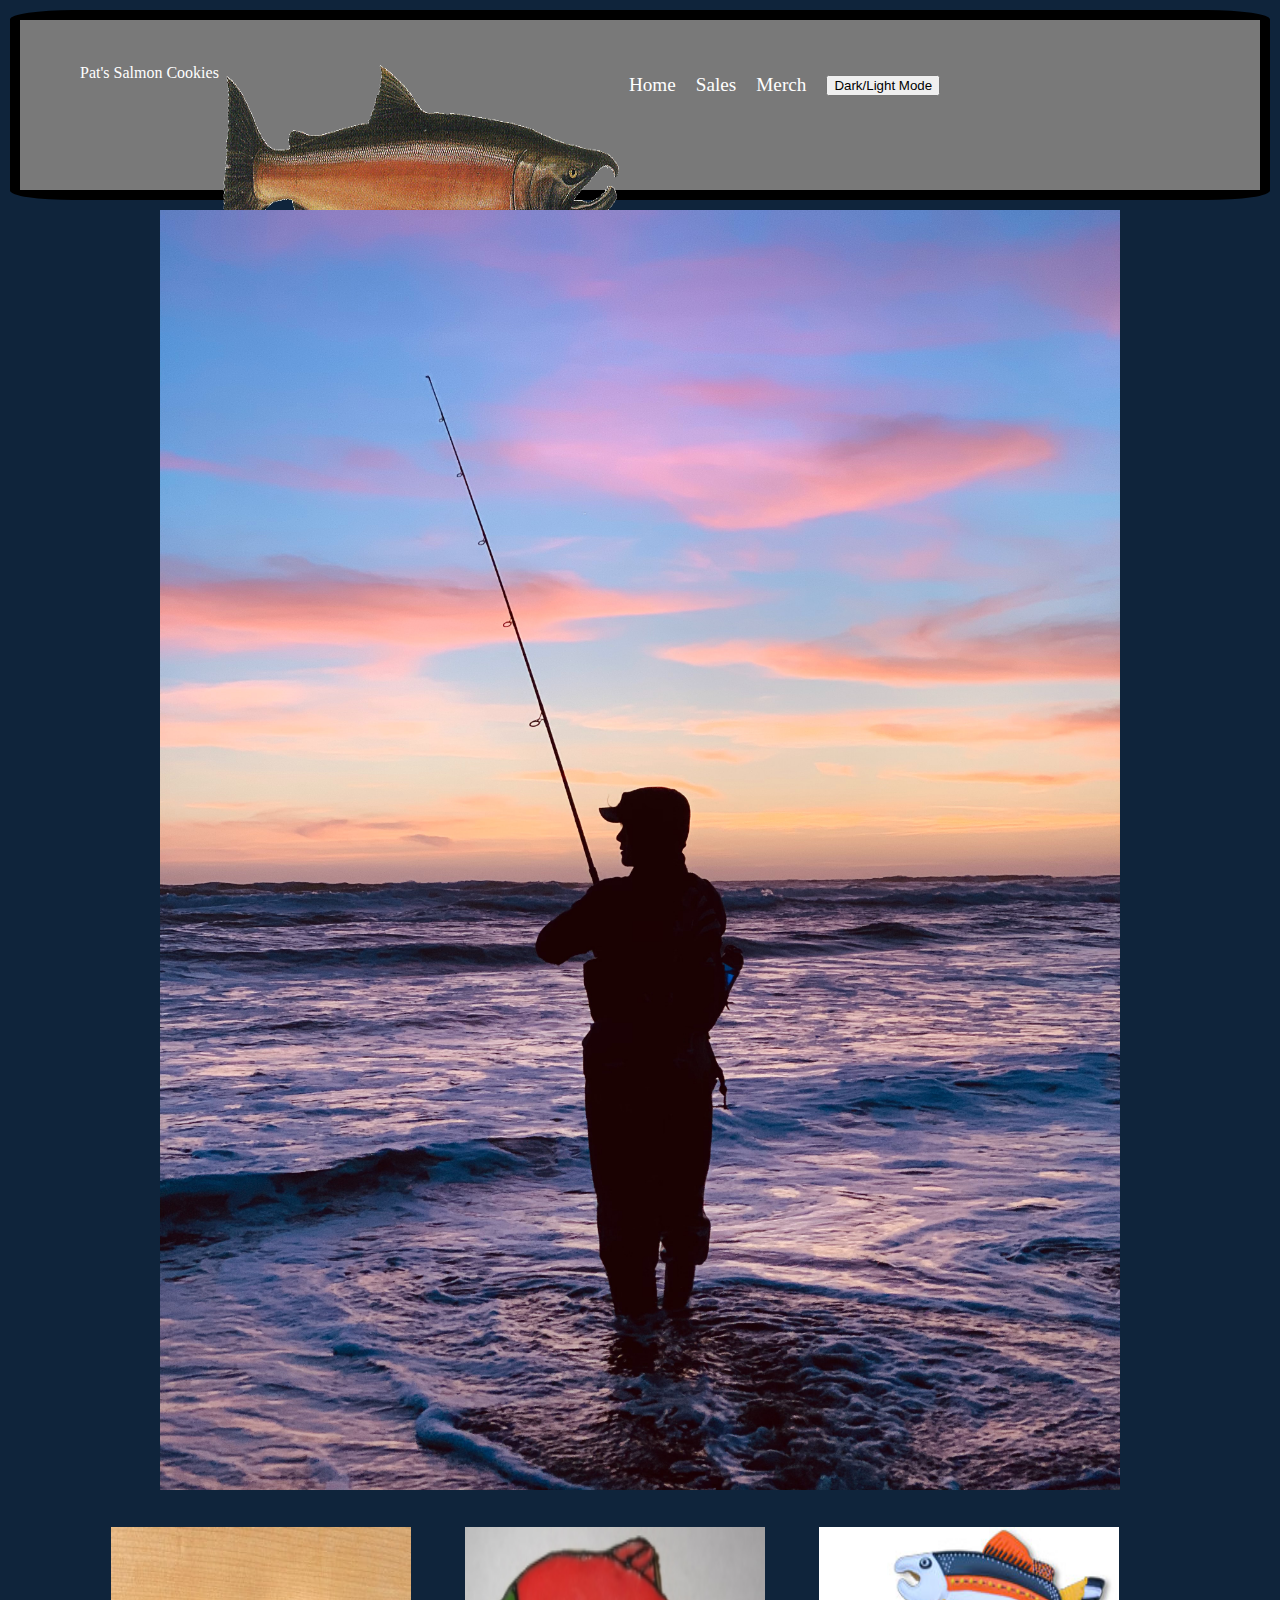
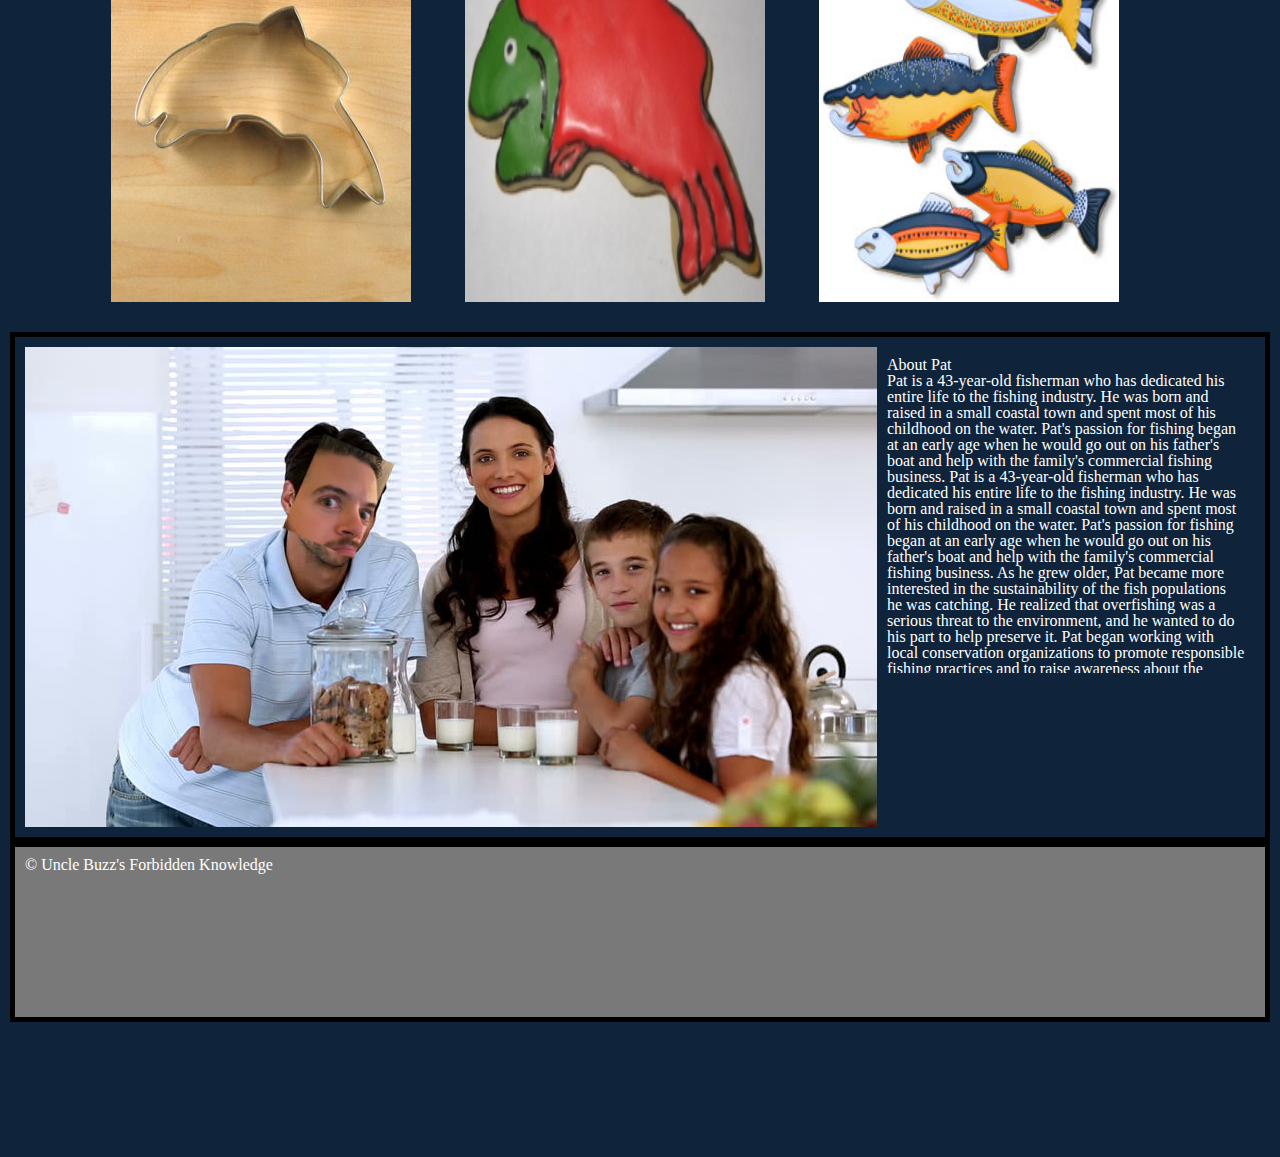
<file: index.html>
<!DOCTYPE html>
<html lang="en">
<head>
  <meta charset="UTF-8">
  <meta http-equiv="X-UA-Compatible" content="IE=edge">
  <meta name="viewport" content="width=device-width, initial-scale=1.0">

  <link rel="stylesheet" href="css/reset.css">
  <link rel="stylesheet" href="css/style1.css">
  <link rel="preconnect" href="https://fonts.googleapis.com">
  <link rel="preconnect" href="https://fonts.gstatic.com" crossorigin>
  <link href="https://fonts.googleapis.com/css2?family=Caveat&family=Open+Sans:wght@500&family=Shadows+Into+Light&display=swap" rel="stylesheet">

  <title>Salmon Cookies</title>

</head>
<body>
  <header>
    <nav>
      <h1>Pat's Salmon Cookies</h1>
      <img src = "img/patsSalmonLogo.png" id = "logo">
      <ul>
        <li><a href="index.html">Home</a>
        <li><a href="sales.html">Sales</a></li>
        <li><a href="merch.html">Merch</a></li></li>
        <li><button>Dark/Light Mode</button></li>
      </ul>
          
          

    </nav>
  </header>

  <main>
    <img src ="img/fisherman.jpg" id = "hero">
  
    <ul>
      <li><img src = "img/cutter.jpeg" id = "cutter"></li>
      <li><img src = "img/frosted-cookie.jpg" id = "frostedCookie"></li>
      <li><img src = "img/fish.jpg" id = "fish"></li>
    </ul>

    <section>
      <img src = "img/davittFamily.jpg" id = "sidekick">
      <article>
        <h2>About Pat</h2>
        <p>Pat is a 43-year-old fisherman who has dedicated his entire life to the fishing industry. He was born and raised in a small coastal town and spent most of his childhood on the water. Pat's passion for fishing began at an early age when he would go out on his father's boat and help with the family's commercial fishing business.
        
        Pat is a 43-year-old fisherman who has dedicated his entire life to the fishing industry. He was born and raised in a small coastal town and spent most of his childhood on the water. Pat's passion for fishing began at an early age when he would go out on his father's boat and help with the family's commercial fishing business.

        As he grew older, Pat became more interested in the sustainability of the fish populations he was catching. He realized that overfishing was a serious threat to the environment, and he wanted to do his part to help preserve it. Pat began working with local conservation organizations to promote responsible fishing practices and to raise awareness about the importance of protecting the ocean's resources.
          
        After many years of hard work and dedication, Pat decided to take his passion for sustainable fishing to the next level. He opened his own bakery, where he combined his love for sweets with his commitment to the environment. Pat's bakery specializes in using only sustainably sourced ingredients, including fish caught using responsible fishing practices.
          
        Pat's bakery has become a popular destination for locals and tourists alike. His customers love the unique and delicious flavors he creates, but they also appreciate the fact that they are supporting a business that is committed to protecting the environment. Pat's bakery has become a symbol of what is possible when you combine your passion with your values.
          
        Pat is a devoted family man, married to his wife Lindsey for over 20 years. They have two children, Sam and Rebecca, who are both proud of their father's accomplishments. Pat's family is his biggest source of inspiration and support. They have been with him every step of the way as he pursued his dreams.
          
        Despite his success, Pat has never forgotten his roots. He still goes out on his boat whenever he can, and he always makes sure to follow responsible fishing practices. Pat's commitment to sustainability and his love for the ocean continue to guide him in everything he does, both in his bakery and in his personal life.
          
        In addition to his work with his bakery, Pat is also actively involved in his local community. He volunteers with several organizations that promote sustainable fishing and ocean conservation. He also helps mentor young people who are interested in pursuing careers in the fishing industry, passing on his knowledge and passion to the next generation.
          
        Pat's story is an inspiring one. He has dedicated his life to his passions, his family, and his community. Through his work with his bakery and his commitment to sustainable fishing practices, he has become a true leader in his field. Pat's legacy will undoubtedly be felt for many years to come, both in his local community and in the wider world.</p>

      </article>
    </section>

  </main>

  <footer>
    <p id = "copyright">&copy; Uncle Buzz's Forbidden Knowledge</p>
  </footer>
  
  
</body>
</html>
</file>
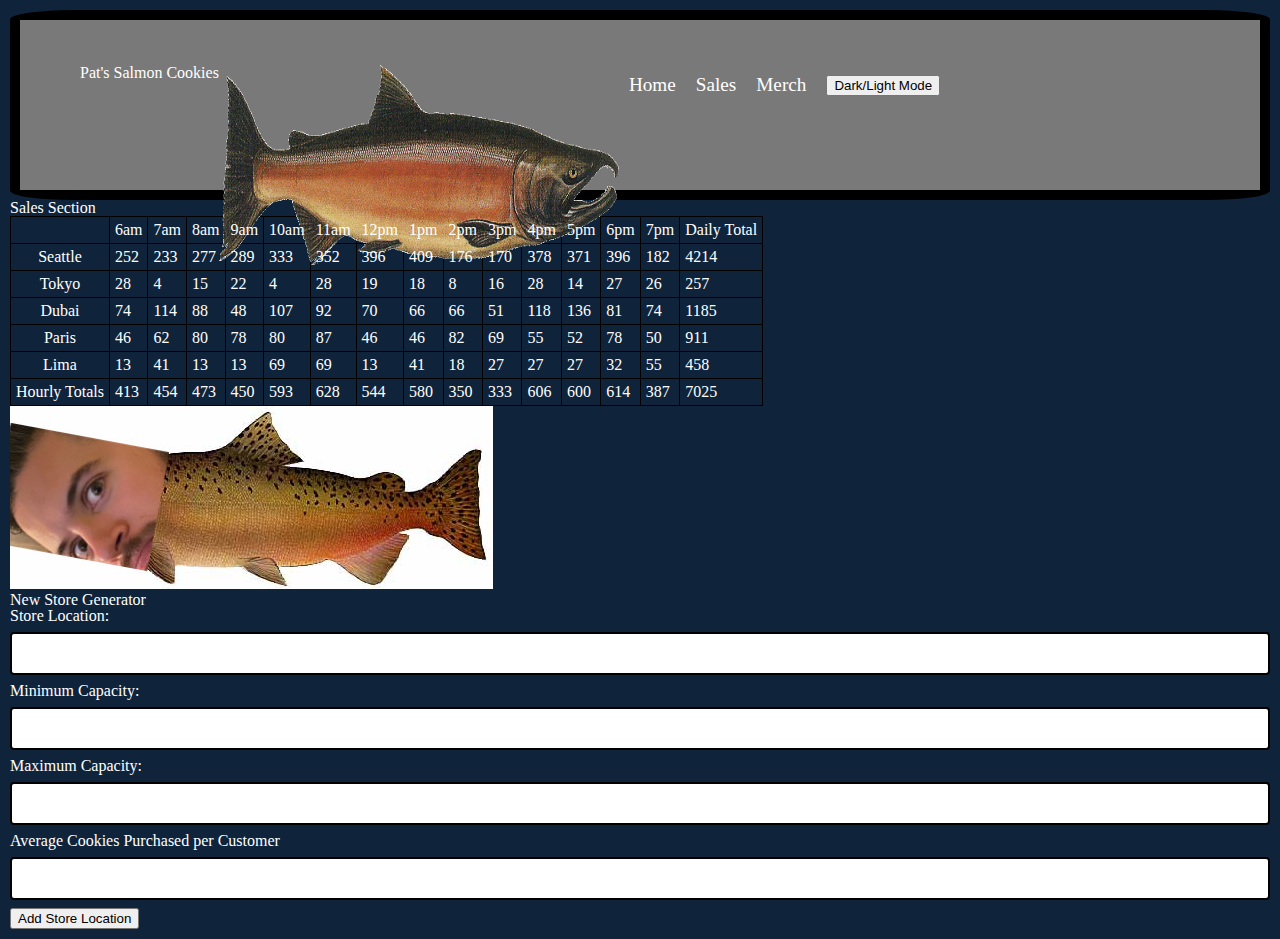
<file: sales.html>
<!DOCTYPE html>
<html lang="en">
<head>
  <meta charset="UTF-8">
  <meta http-equiv="X-UA-Compatible" content="IE=edge">
  <meta name="viewport" content="width=device-width, initial-scale=1.0">

  <link rel="stylesheet" href="css/reset.css">
  <link rel="stylesheet" href="css/style2.css">

  <link rel="preconnect" href="https://fonts.googleapis.com">
  <link rel="preconnect" href="https://fonts.gstatic.com" crossorigin>
  <link href="https://fonts.googleapis.com/css2?family=Caveat&family=Open+Sans:wght@500&family=Shadows+Into+Light&display=swap" rel="stylesheet">

  <title>Salmon Cookies</title>
  
</head>

<body>
  <header>
    <nav>
      <h1>Pat's Salmon Cookies</h1>
      <img src = "img/patsSalmonLogo.png" id = "logo">
      <ul>
        <li><a href="index.html">Home</a>
        <li><a href="sales.html">Sales</a></li>
        <li><a href="merch.html">Merch</a></li></li>
        <li><button>Dark/Light Mode</button></li>
      </ul>
    </nav>
  </header>

  <main>
    
  </main>

 
  <section id = "sales-section">Sales Section</section>
  <div>
    <form id = "salesForm">

    <fieldset>
      <legend id = "form-title">New Store Generator</legend>

      <label for = "storeLoc">Store Location:</label>
      <input type = "text" id = "storeLoc" name = "storeLoc">

      <label for = "minCap">Minimum Capacity:</label>
      <input type = "number" id = "minCap" name = "minCap">

      <label for = "maxCap">Maximum Capacity:</label>
      <input type = "number" id = "maxCap" name = "maxCap">

      <label for = "custPurchase">Average Cookies Purchased per Customer</label>
      <input type = "number" id = "custAvgPurchase" name = "custAvgPurchase">
    </fieldset>
    <button type = "submit">Add Store Location</button>
    </form>
  </div>
<script src = "js/app.js"></script>

</body>
</html>
</file>
<file: css/style1.css>
body {
  background-color: #0f243b;
  color: #fff;
  padding: 10px;
  margin: 0;
  font-family: -apple-system, BlinkMacSystemFont, 'Segoe UI', Roboto, Oxygen;
}

header {
  background-color: #797979;
  color: #fff;
  height: 50px;
  padding: 60px;
  justify-content: space-between;
  border: solid 10px black;
  border-radius: 5%;
}

h1 {
  
}

header li {
  list-style: none;
  padding: 10px;
}

header a {
  color: #fff;
  text-decoration: none;
  justify-content: space-evenly;
}

header ul {
  display: flex;
  justify-content: space-between;
}

header nav {
  display: flex;
  margin-top: -15px;
}

#logo {
  height: 200px;
  width: 400px;
  display: flex;
  justify-content: left;
}

#hero {
  width: 960px;
  height: auto;;
  padding: 10px;
  display: block;
  margin-left: auto;
  margin-right: auto;
}

main li {
  list-style: none;
  padding: 17px;
}

a {
  font-size: larger;
}

a:link{
  color: white;
  text-decoration: none;
}

a:visited {
  color: rgb(248, 2, 125);
}

a:hover {
  color: rgb(2, 140, 219);
}


a:active {
  color: goldenrod;
}

main ul {
  display: flex;
  justify-content: center;
  margin-right: 50px;
}

#cutter {
  width: 300px;
  height: 375px;
  padding: 10px;
}

#frostedCookie {
  width: 300px;
  height: 375px;
  padding: 10px;
}

#fish {
  width: 300px;
  height: 375px;
  padding: 10px;
}

section {
  display: flex;
  padding: 10px;
  border: solid 5px black;
}

article {
  float: right;
  padding: 10px;
}

/*Scrollable container */
p {
  height: 300px;
  overflow: auto;
  float: right;
}

/* Hover state with a transition */
button {
  transition: 350ms;
}

button:hover {
  background-color: rgb(2, 140, 219);
}

.sidekick {
  float: left;
}

footer {
  background-color: #797979;
  color: #fff;
  width: auto;
  padding: 10px;
  display: flex;
  height: 150px;
  border: solid 5px black;
}
</file>
<file: css/style2.css>
table * {
  border: 1px solid black;
  padding: 5px;
} 

body {
  background-color: #0f243b;
  color: #fff;
  padding: 10px;
  margin: 0;
  font-family: -apple-system, BlinkMacSystemFont, 'Segoe UI', Roboto, Oxygen;
}

header {
  background-color: #797979;
  color: #fff;
  height: 50px;
  padding: 60px;
  justify-content: space-between;
  border: solid 10px black;
  border-radius: 5%;
}

h1 {
  text-size-adjust: larger;
}

header li {
  list-style: none;
  padding: 10px;
}

header a {
  color: #fff;
  text-decoration: none;
  justify-content: space-evenly;
}

header ul {
  display: flex;
  justify-content: space-between;
}

header nav {
  display: flex;
  margin-top: -15px;
}

#logo {
  height: 200px;
  width: 400px;
  display: flex;
  justify-content: left;
}

a {
  font-size: larger;
}

a:link{
  color: white;
  text-decoration: none;
}

a:visited {
  color: rgb(248, 2, 125);
}

a:hover {
  color: rgb(2, 140, 219);
}


a:active {
  color: goldenrod;
}

button {
  transition: 350ms;
}

button:hover {
  background-color: rgb(2, 140, 219);
}

input {
  width: 100%;
  padding: 12px 20px;
  margin: 8px 0;
  box-sizing: border-box;
  border: 2px solid black;
  border-radius: 4px;
  background-color: rgb(255, 255, 255);
  resize: none;
}

select {
  width: 100%;
  padding: 12px 20px;
  border: 2px solid black;
  border-radius: 4px;
  background-color: rgb(255, 255, 255);
}


footer {
  background-color: #797979;
  color: #fff;
  width: auto;
  padding: 10px;
  display: flex;
  height: 150px;
  border: solid 5px black;
}
</file>
